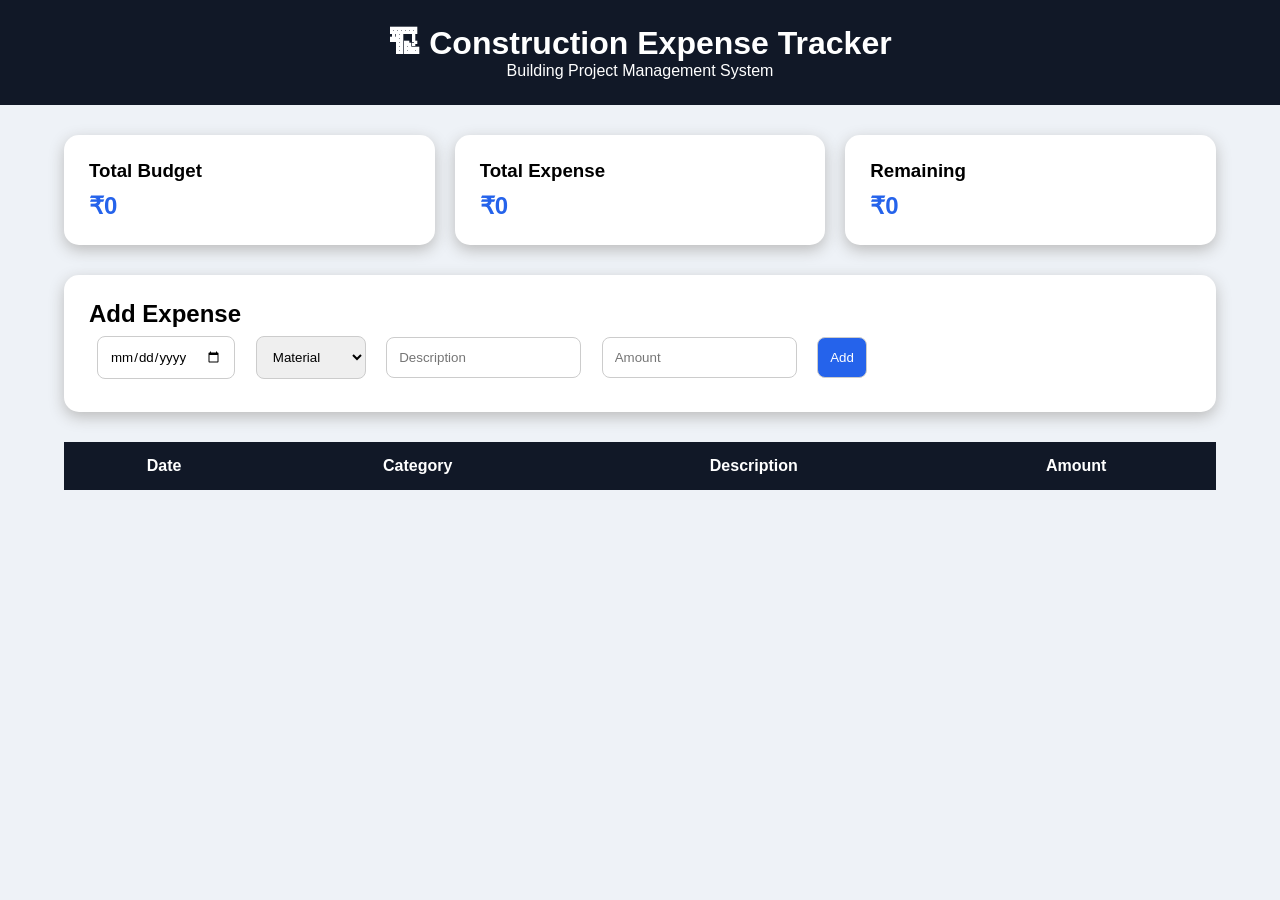
<file: index.html>
<!DOCTYPE html>
<html>
<head>

<title>Construction Expense Tracker</title>

<link rel="stylesheet" href="css/style.css">

</head>

<body>


<header>
<h1>🏗 Construction Expense Tracker</h1>
<p>Building Project Management System</p>
</header>



<div class="container">


<div class="cards">

<div class="card">
<h3>Total Budget</h3>
<h2 id="budget">₹0</h2>
</div>


<div class="card">
<h3>Total Expense</h3>
<h2 id="total">₹0</h2>
</div>


<div class="card">
<h3>Remaining</h3>
<h2 id="remain"></h2>
</div>


</div>



<div class="form">

<h2>Add Expense</h2>

<input type="date" id="date">

<select id="category">
<option>Material</option>
<option>Labour</option>
<option>Equipment</option>
<option>Transport</option>
<option>Other</option>
</select>


<input id="desc" placeholder="Description">


<input type="number" id="amount" placeholder="Amount">


<button onclick="addExpense()">Add</button>


</div>



<table>

<thead>

<tr>
<th>Date</th>
<th>Category</th>
<th>Description</th>
<th>Amount</th>
</tr>

</thead>


<tbody id="list"></tbody>


</table>


</div>


<script src="js/script.js"></script>

</body>
</html>
</file>
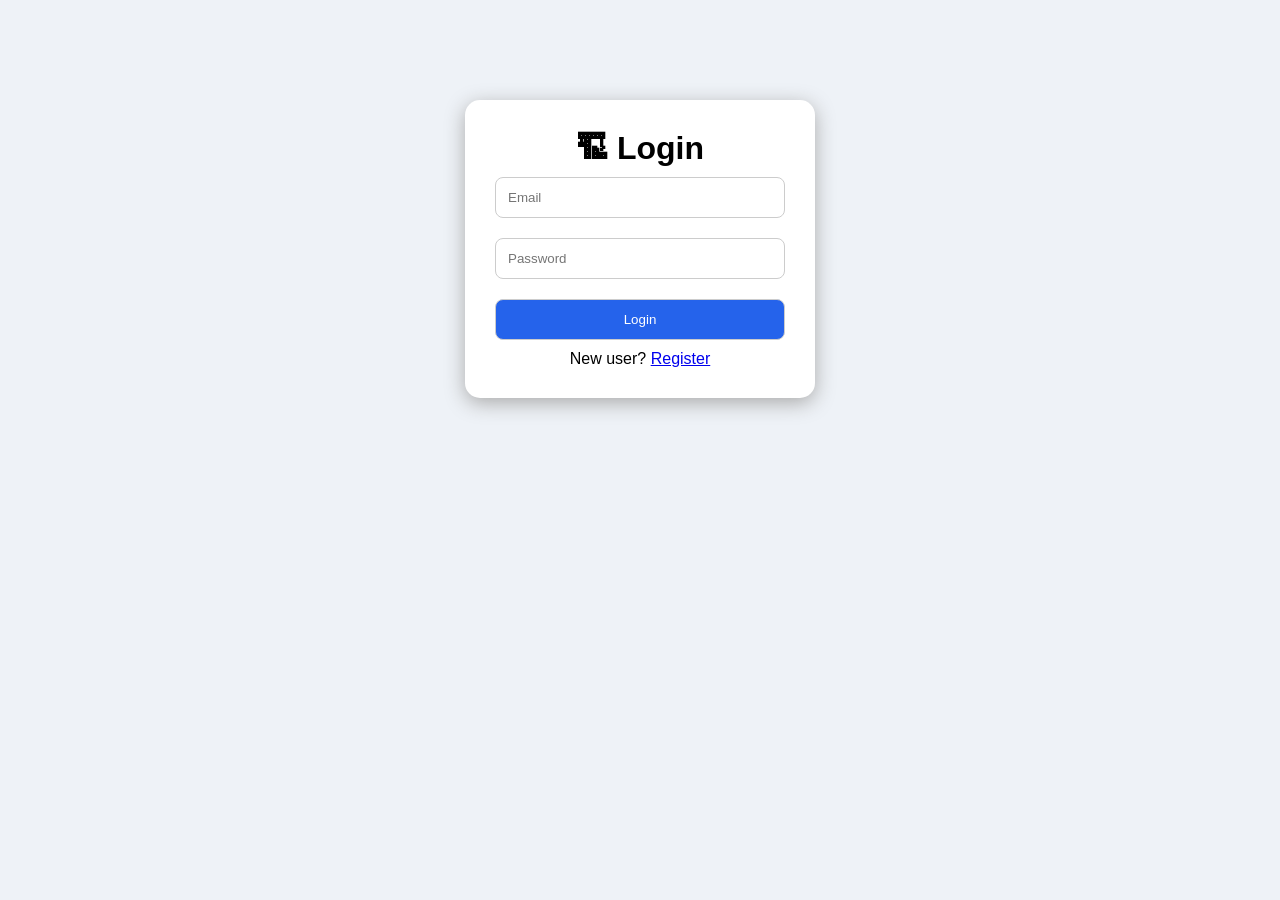
<file: login.html>
<!DOCTYPE html>
<html>
<head>

<title>Login - Construction Tracker</title>

<link rel="stylesheet" href="css/style.css">

</head>


<body>


<div class="login-box">

<h1>🏗 Login</h1>


<input id="email" placeholder="Email">


<input id="password" 
type="password" 
placeholder="Password">


<button onclick="login()">
Login
</button>


<p>
New user?
<a href="register.html">Register</a>
</p>


</div>



<script src="js/auth.js"></script>


</body>
</html>
</file>
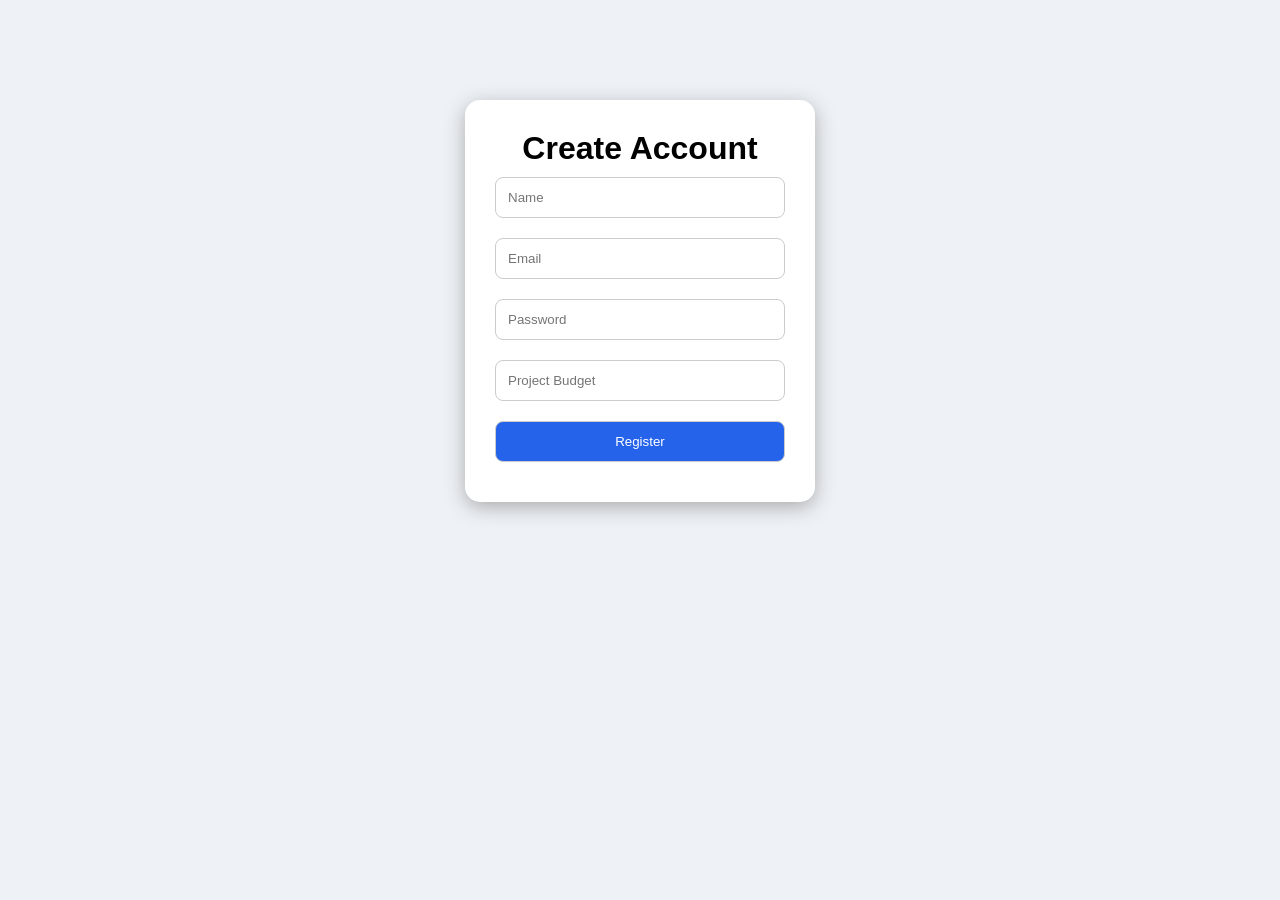
<file: register.html>
<!DOCTYPE html>
<html>

<head>

<title>Create Account</title>

<link rel="stylesheet" href="css/style.css">

</head>


<body>


<div class="login-box">


<h1>Create Account</h1>


<input id="name"
placeholder="Name">


<input id="email"
placeholder="Email">


<input id="password"
type="password"
placeholder="Password">


<input id="budget"
type="number"
placeholder="Project Budget">


<button onclick="register()">
Register
</button>


</div>



<script src="js/auth.js"></script>


</body>

</html>
</file>
<file: css/style.css>
*{
margin:0;
padding:0;
box-sizing:border-box;
font-family:Arial;
}


body{
background:#eef2f7;
}


header{
background:#111827;
color:white;
padding:25px;
text-align:center;
}



.container{
width:90%;
margin:auto;
margin-top:30px;
}



.cards{

display:grid;
grid-template-columns:repeat(3,1fr);
gap:20px;

}



.card,.form{

background:white;
padding:25px;
border-radius:15px;
box-shadow:0 5px 15px #bbb;

}



.card h2{

color:#2563eb;
margin-top:10px;

}



.form{

margin-top:30px;

}


input,select,button{

padding:12px;
margin:8px;
border-radius:8px;
border:1px solid #ccc;

}


button{

background:#2563eb;
color:white;
cursor:pointer;

}



table{

margin-top:30px;
width:100%;
background:white;
border-collapse:collapse;

}


th{

background:#111827;
color:white;
padding:15px;

}


td{

padding:12px;
text-align:center;

}



@media(max-width:700px){

.cards{
grid-template-columns:1fr;
}

}
.login-box{

width:350px;
margin:100px auto;
background:white;
padding:30px;
border-radius:15px;
box-shadow:0 5px 20px #aaa;
text-align:center;

}


.login-box input,
.login-box button{

width:100%;
margin:10px 0;

}
</file>
